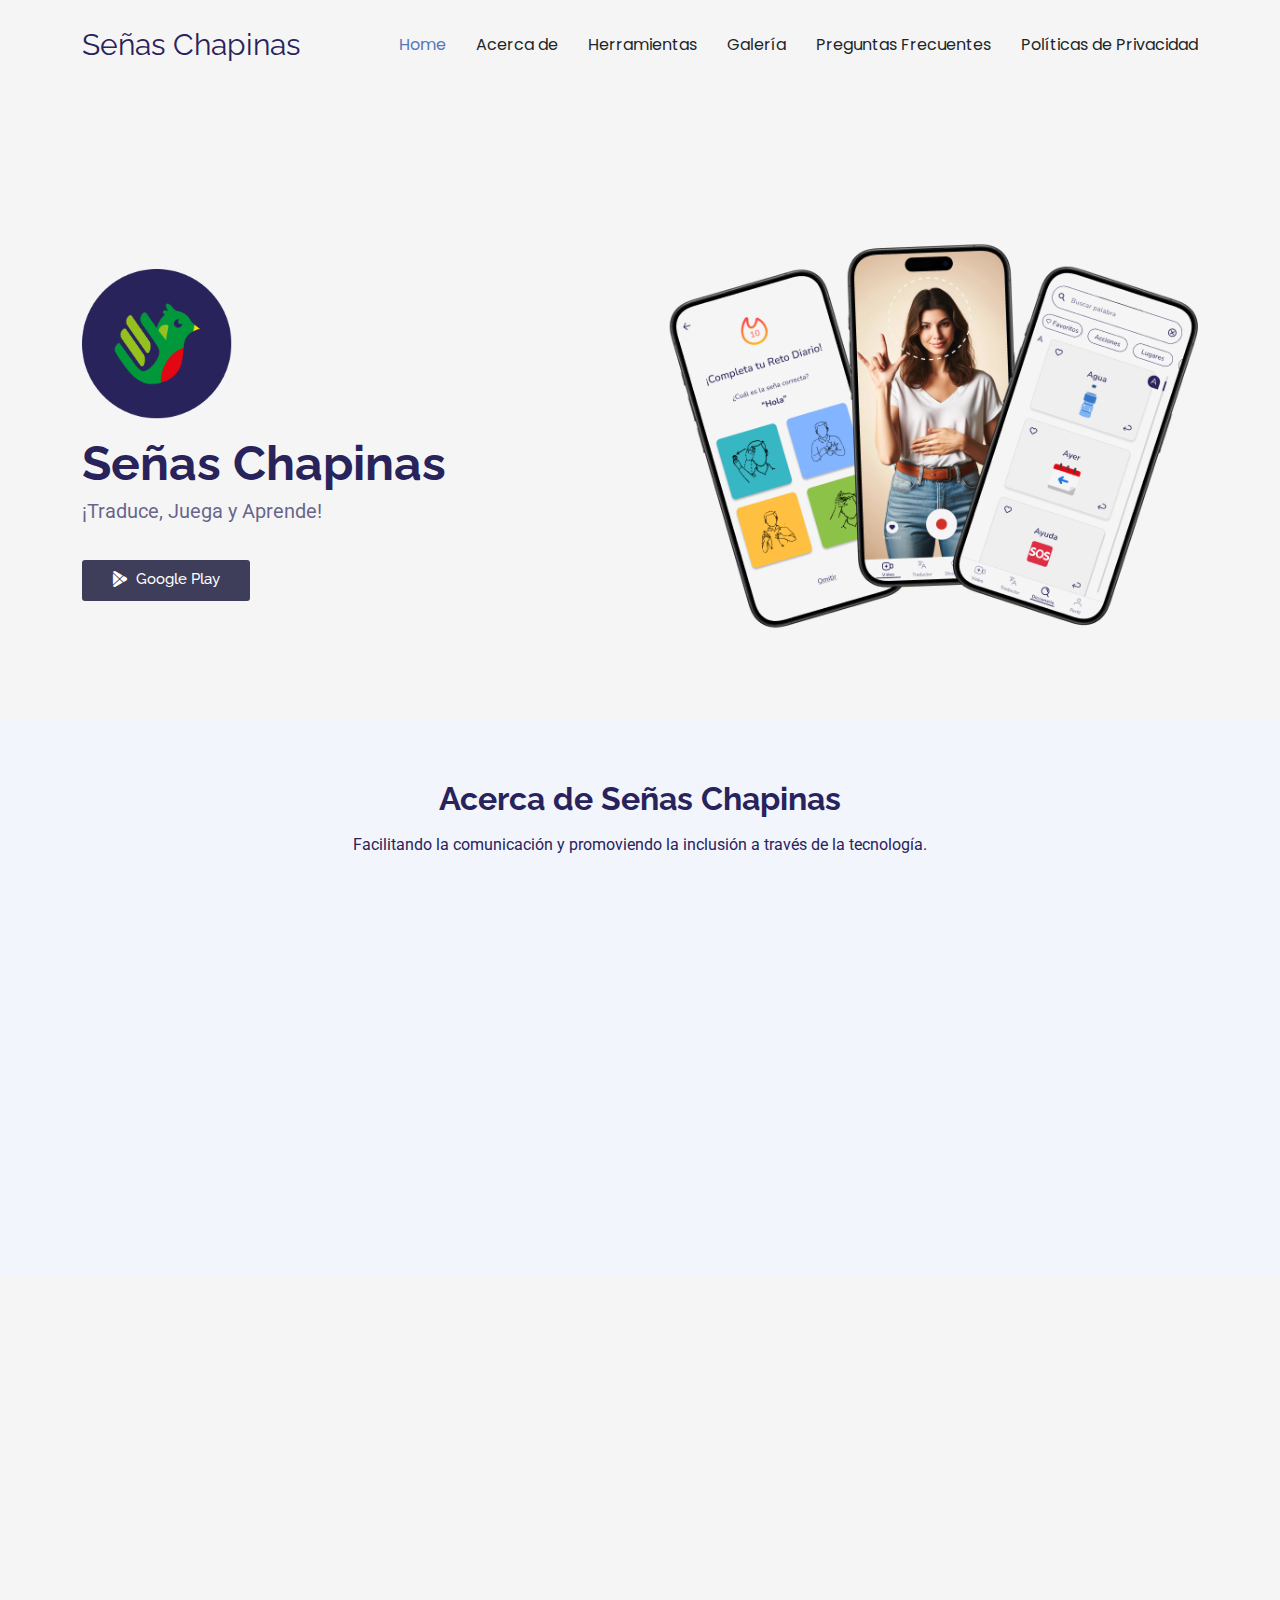
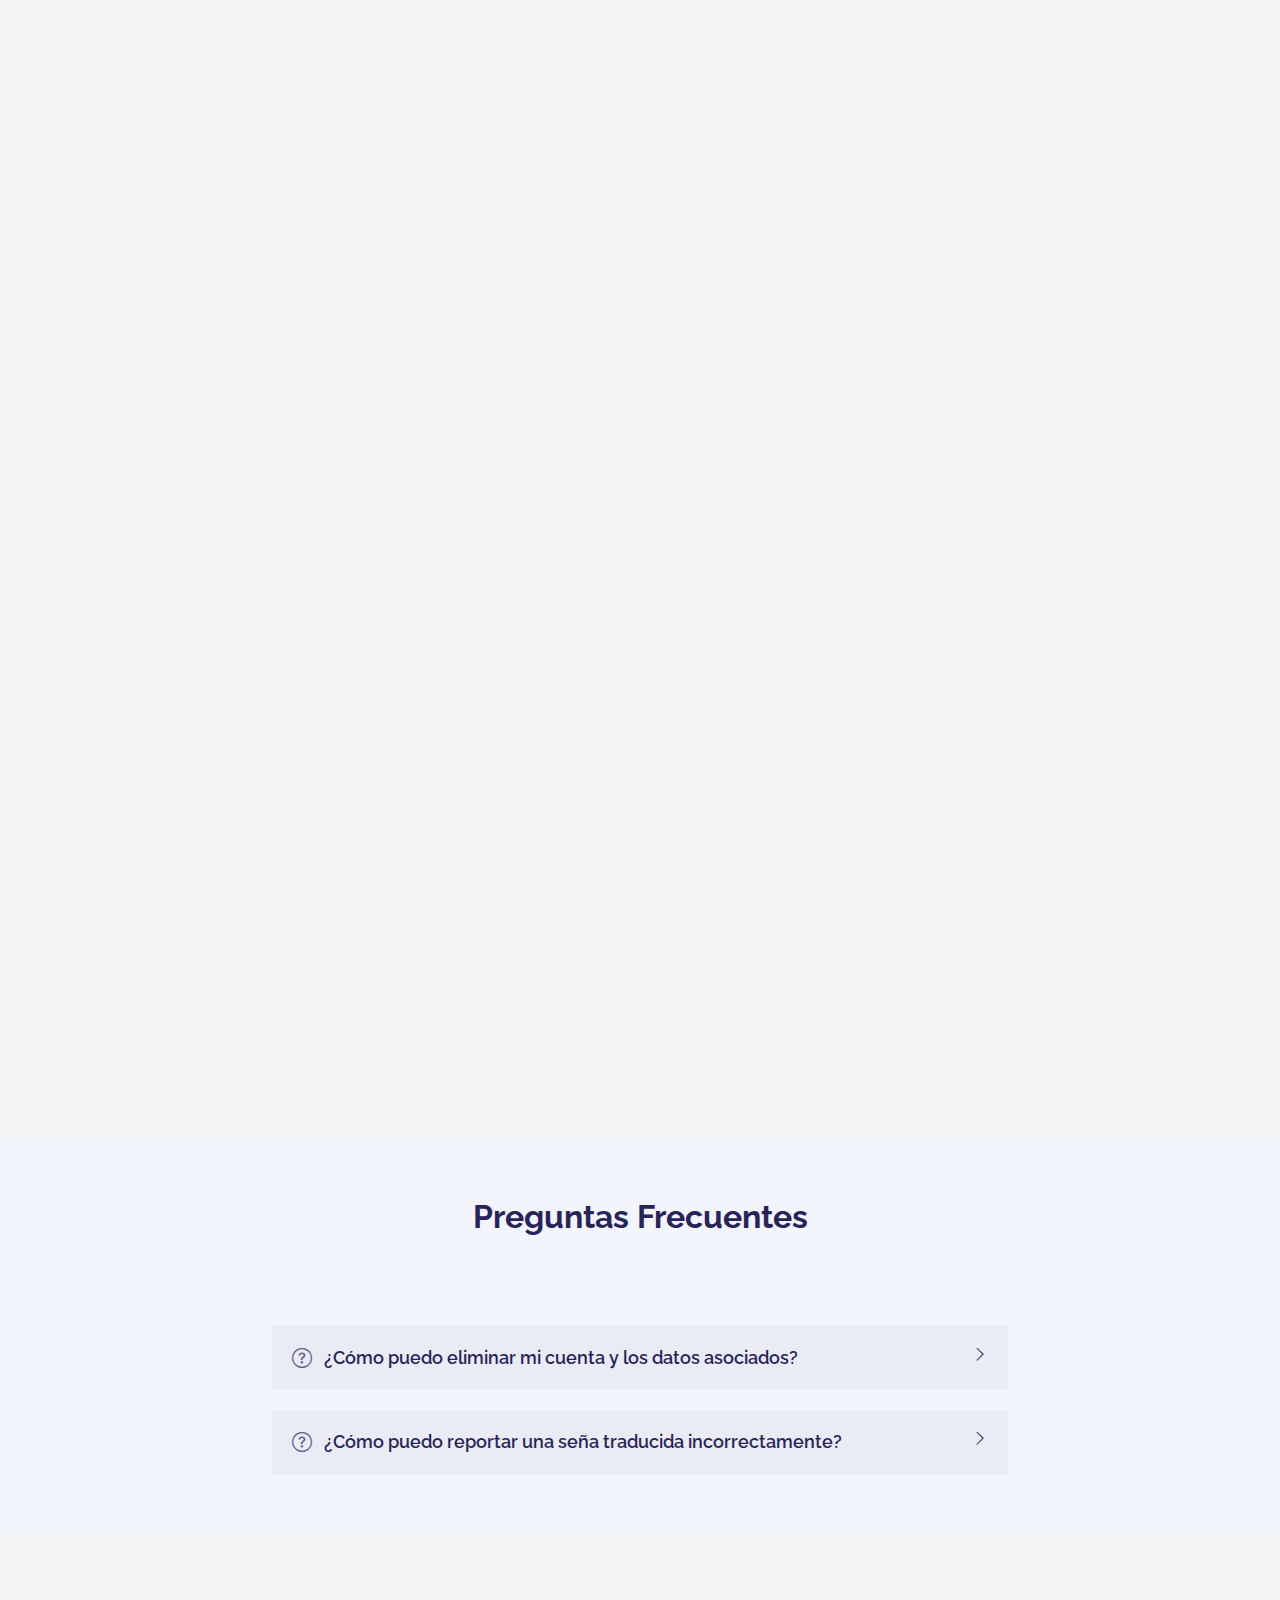
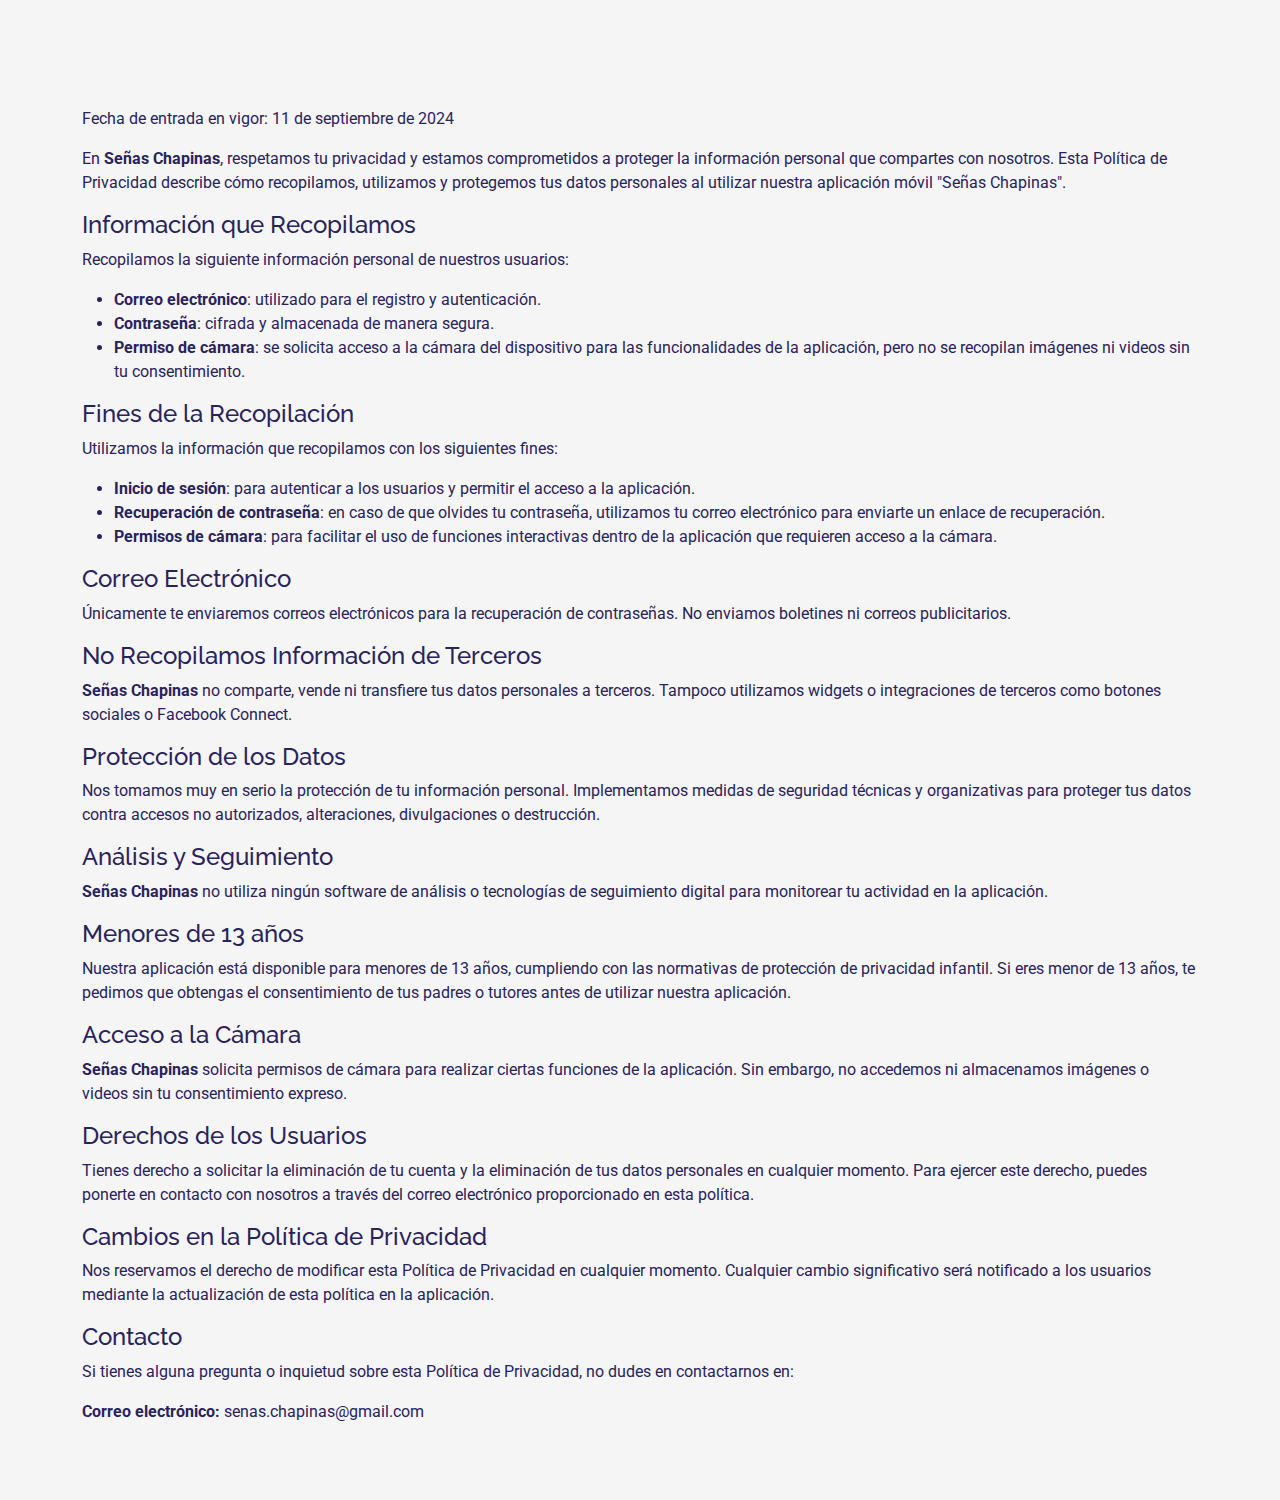
<file: index.html>
<!DOCTYPE html>
<html lang="en">

<head>
  <meta charset="utf-8">
  <meta content="width=device-width, initial-scale=1.0" name="viewport">
  <title>Señas Chapinas</title>
  <meta name="description" content="">
  <meta name="keywords" content="">

  <!-- Favicons -->
  <link href="assets/img/logo.png" rel="icon">
  <link href="assets/img/apple-touch-icon.png" rel="apple-touch-icon">

  <!-- Fonts -->
  <link href="https://fonts.googleapis.com" rel="preconnect">
  <link href="https://fonts.gstatic.com" rel="preconnect" crossorigin>
  <link href="https://fonts.googleapis.com/css2?family=Roboto:ital,wght@0,100;0,300;0,400;0,500;0,700;0,900;1,100;1,300;1,400;1,500;1,700;1,900&family=Poppins:ital,wght@0,100;0,200;0,300;0,400;0,500;0,600;0,700;0,800;0,900;1,100;1,200;1,300;1,400;1,500;1,600;1,700;1,800;1,900&family=Raleway:ital,wght@0,100;0,200;0,300;0,400;0,500;0,600;0,700;0,800;0,900;1,100;1,200;1,300;1,400;1,500;1,600;1,700;1,800;1,900&display=swap" rel="stylesheet">

  <!-- Vendor CSS Files -->
  <link href="assets/vendor/bootstrap/css/bootstrap.min.css" rel="stylesheet">
  <link href="assets/vendor/bootstrap-icons/bootstrap-icons.css" rel="stylesheet">
  <link href="assets/vendor/aos/aos.css" rel="stylesheet">
  <link href="assets/vendor/swiper/swiper-bundle.min.css" rel="stylesheet">
  <link href="assets/vendor/glightbox/css/glightbox.min.css" rel="stylesheet">

  <!-- Main CSS File -->
  <link href="assets/css/main.css" rel="stylesheet">

  <!-- =======================================================
  * Template Name: Appland
  * Template URL: https://bootstrapmade.com/free-bootstrap-app-landing-page-template/
  * Updated: Aug 07 2024 with Bootstrap v5.3.3
  * Author: BootstrapMade.com
  * License: https://bootstrapmade.com/license/
  ======================================================== -->
</head>

<body class="index-page">

  <header id="header" class="header d-flex align-items-center sticky-top">
    <div class="container-fluid container-xl position-relative d-flex align-items-center">

      <a href="index.html" class="logo d-flex align-items-center me-auto">
        <!-- Uncomment the line below if you also wish to use an image logo -->
        <!-- <img src="assets/img/logo.png" alt=""> -->
        <h1 class="sitename">Señas Chapinas</h1>
      </a>

      <nav id="navmenu" class="navmenu">
        <ul>
          <li><a href="#home" class="active">Home</a></li>
          <li><a href="#about">Acerca de</a></li>
          <li><a href="#features">Herramientas</a></li>
          <li><a href="#gallery">Galería</a></li>
          <li><a href="#faq">Preguntas Frecuentes</a></li>
          <li><a href="#policy">Políticas de Privacidad</a></li>
        </ul>
        <i class="mobile-nav-toggle d-xl-none bi bi-list"></i>
      </nav>


    </div>
  </header>

  <main class="main">

    <!-- Hero Section -->

    <section id="home" class="hero section">
      <div class="container">
        <div class="row gy-4">
          <div class="col-lg-6 order-lg-last hero-img" data-aos="zoom-out" data-aos-delay="100">
            <img src="assets/img/hero-img.png" class="img-fluid animated" alt="">
          </div>
          <div class="col-lg-6 d-flex flex-column justify-content-center text-center text-md-start" data-aos="fade-in">
            <!-- Logo con tamaño en línea -->
            <img src="assets/img/logo.png" alt="Logo" style="width: 150px; height: auto;" class="mb-3 logo-img">
            <h2>Señas Chapinas</h2>
            <p>¡Traduce, Juega y Aprende!</p>
            <div class="d-flex mt-4 justify-content-center justify-content-md-start">
              <a href="#" class="download-btn"><i class="bi bi-google-play"></i> <span>Google Play</span></a>
            </div>
          </div>
        </div>
      </div>
    </section><!-- /Hero Section -->

    <!-- CSS personalizado para centrar logo en pantallas pequeñas -->
    <style>
      @media (max-width: 768px) {
        .logo-img {
          margin: 0 auto; /* Centra el logo horizontalmente */
        }
        .text-center {
          text-align: center; /* Centra el texto en pantallas pequeñas */
        }
      }
    </style>

    
    <!-- /Hero Section -->

    <!-- About Section -->
    <section id="about" class="about section light-background">

      <!-- Section Title -->
      <div class="container section-title" data-aos="fade-up">
        <h2>Acerca de Señas Chapinas</h2>
        <p>Facilitando la comunicación y promoviendo la inclusión a través de la tecnología.</p>
      </div><!-- End Section Title -->

      <div class="container">

        <div class="row gy-4">

          <div class="col-lg-6 content" data-aos="fade-up" data-aos-delay="100">
            <p>
              "Señas Chapinas" es un proyecto innovador que responde a la necesidad crítica de mejorar la comunicación para los usuarios de LENSEGUA en Guatemala. Desarrollada como una aplicación móvil para Android, esta herramienta utiliza tecnologías de visión por computadora y aprendizaje profundo para traducir la lengua de señas guatemalteca a texto con gramática española.
            </p>
            <ul>
              <li><i class="bi bi-check2-circle"></i> <span>La aplicación está diseñada para cubrir vocabulario esencial.</span></li>
              <li><i class="bi bi-check2-circle"></i> <span>Implementación de metodologías de diseño centradas en el usuario.</span></li>
              <li><i class="bi bi-check2-circle"></i> <span>Colaboración activa con la comunidad sorda en todas las etapas del desarrollo.</span></li>
            </ul>
          </div>

          <div class="col-lg-6" data-aos="fade-up" data-aos-delay="200">
            <p>La colaboración con la comunidad sorda ha sido vital, permitiendo que "Señas Chapinas" no solo sea una solución tecnológica, sino también un recurso comunitario que promueve una mayor inclusión social y entendimiento. Con "Señas Chapinas", se espera establecer un precedente para futuras innovaciones en tecnologías accesibles, superando barreras significativas y mejorando la interacción social dentro y fuera de la comunidad sorda.</p>
          </div>

        </div>

      </div>

    </section><!-- /About Section -->


    <!-- Features Section -->

    <!-- Features Section -->
<section id="features" class="features section">

  <!-- Section Title -->
  <div class="container section-title" data-aos="fade-up">
    <h2>Herramientas</h2>
    <p>Explora nuestras funcionalidades diseñadas para facilitar la comunicación y el aprendizaje de LENSEGUA.</p>
  </div><!-- End Section Title -->

  <div class="container">

    <div class="row gy-5">

      <div class="col-xl-5 d-flex align-items-center" data-aos="fade-up" data-aos-delay="100">
        <img src="assets/img/features.png" class="img-fluid" alt="">
      </div>

      <div class="col-xl-7 d-flex" data-aos="fade-up" data-aos-delay="200">

        <div class="row align-self-center gy-5">

          <div class="col-md-6 icon-box">
            <i class="bi bi-camera-video"></i>
            <div>
              <h4>Grabación de Video para Traducción de señas</h4>
              <p>Graba y traduce LENSEGUA a texto en español y voz, facilitando la comunicación inmediata.</p>
            </div>
          </div><!-- End Feature Item -->

          <div class="col-md-6 icon-box">
            <i class="bi bi-translate"></i>
            <div>
              <h4>Traducción de LENSEGUA a Español</h4>
              <p>Traduce fácilmente frases en LENSEGUA al español escrito, rompiendo barreras de comunicación.</p>
            </div>
          </div><!-- End Feature Item -->

          <div class="col-md-6 icon-box">
            <i class="bi bi-book"></i>
            <div>
              <h4>Diccionario Interactivo</h4>
              <p>Accede a un completo diccionario interactivo para aprender palabras en LENSEGUA de manera sencilla y efectiva.</p>
            </div>
          </div><!-- End Feature Item -->

          <div class="col-md-6 icon-box">
            <i class="bi bi-award"></i>
            <div>
              <h4>Retos Diarios para Practicar LENSEGUA</h4>
              <p>Pon a prueba tus habilidades con nuestros retos diarios y mejora continuamente tu conocimiento de la lengua de señas.</p>
            </div>
          </div><!-- End Feature Item -->

        </div>

      </div>

    </div>

  </div>

</section><!-- /Features Section -->


  <!-- Gallery Section -->
<section id="gallery" class="gallery section">

  <!-- Section Title -->
  <div class="container section-title" data-aos="fade-up">
    <h2>Galeria</h2>
    <p>Explora nuestra colección de imágenes destacadas que capturan los momentos más importantes de nuestra aplicación.</p>

  </div><!-- End Section Title -->

  <div class="container-fluid" data-aos="fade-up" data-aos-delay="100">

    <div class="swiper init-swiper">
      <script type="application/json" class="swiper-config">
        {
          "loop": true,
          "speed": 600,
          "autoplay": {
            "delay": 5000
          },
          "slidesPerView": "auto",
          "centeredSlides": true,
          "pagination": {
            "el": ".swiper-pagination",
            "type": "bullets",
            "clickable": true
          },
          "breakpoints": {
            "320": {
              "slidesPerView": 1,
              "spaceBetween": 0
            },
            "768": {
              "slidesPerView": 3,
              "spaceBetween": 30
            },
            "992": {
              "slidesPerView": 5,
              "spaceBetween": 30
            },
            "1200": {
              "slidesPerView": 7,
              "spaceBetween": 30
            }
          }
        }
      </script>
      <div class="swiper-wrapper align-items-center">
        <div class="swiper-slide"><a class="glightbox" data-gallery="images-gallery-full" href="assets/img/app-gallery/inicio.png"><img src="assets/img/app-gallery/inicio.png" class="img-fluid" alt=""></a></div>
        <div class="swiper-slide"><a class="glightbox" data-gallery="images-gallery-full" href="assets/img/app-gallery/login.png"><img src="assets/img/app-gallery/login.png" class="img-fluid" alt=""></a></div>
        <div class="swiper-slide"><a class="glightbox" data-gallery="images-gallery-full" href="assets/img/app-gallery/video.png"><img src="assets/img/app-gallery/video.png" class="img-fluid" alt=""></a></div>
        <div class="swiper-slide"><a class="glightbox" data-gallery="images-gallery-full" href="assets/img/app-gallery/traductor.png"><img src="assets/img/app-gallery/traductor.png" class="img-fluid" alt=""></a></div>
        <div class="swiper-slide"><a class="glightbox" data-gallery="images-gallery-full" href="assets/img/app-gallery/diccionario.png"><img src="assets/img/app-gallery/diccionario.png" class="img-fluid" alt=""></a></div>
        <div class="swiper-slide"><a class="glightbox" data-gallery="images-gallery-full" href="assets/img/app-gallery/perfil.png"><img src="assets/img/app-gallery/perfil.png" class="img-fluid" alt=""></a></div>
        <div class="swiper-slide"><a class="glightbox" data-gallery="images-gallery-full" href="assets/img/app-gallery/reto.png"><img src="assets/img/app-gallery/reto.png" class="img-fluid" alt=""></a></div>
        <div class="swiper-slide"><a class="glightbox" data-gallery="images-gallery-full" href="assets/img/app-gallery/acerca.png"><img src="assets/img/app-gallery/acerca.png" class="img-fluid" alt=""></a></div>

      </div>
      <div class="swiper-pagination"></div>
    </div>

  </div>

</section><!-- /Gallery Section -->

  <!-- Faq Section -->
  <section id="faq" class="faq section light-background">

    <!-- Section Title -->
    <div class="container section-title">
      <h2>Preguntas Frecuentes</h2>
    </div><!-- End Section Title -->

    <div class="container">

      <div class="row justify-content-center">

        <div class="col-lg-8">

          <div class="faq-container">         

            
            <div class="faq-item">
              <i class="faq-icon bi bi-question-circle"></i>
              <h3>¿Cómo puedo eliminar mi cuenta y los datos asociados?</h3>
              <div class="faq-content">
                <p>Para eliminar tu cuenta y todos los datos asociados, sigue estos pasos:</p>
                <ul>
                  <li>1. Ve a la sección de <strong>Configuración</strong> en la aplicación.</li>
                  <li>2. Selecciona la opción <strong>Eliminar cuenta</strong> y confirma tu solicitud.</li>
                </ul>
                <p>Si prefieres hacerlo manualmente o necesitas asistencia, también puedes enviarnos un correo a <a href="mailto:senas.chapinas@gmail.com" style="color: #ffff; font-weight: bold;">senas.chapinas@gmail.com</a> desde la dirección de correo electrónico asociada a tu cuenta.</p>
                <p>Una vez recibida tu solicitud, nuestro equipo procesará la eliminación de tus datos en un plazo de 10 días hábiles, y recibirás una confirmación cuando el proceso se haya completado.</p>
              </div>
              <i class="faq-toggle bi bi-chevron-right"></i>
            </div><!-- End Faq item-->
            
            <div class="faq-item">
              <i class="faq-icon bi bi-question-circle"></i>
              <h3>¿Cómo puedo reportar una seña traducida incorrectamente?</h3>
              <div class="faq-content">
                <p>Para reportar una seña traducida incorrectamente en un video tomado sigue los siguientes pasos:</p>
                <ul>
                  <li>1. Presiona el icono <strong>Reportar</strong> en la esquina inferior izquierda</li>
                  <li>2. Selecciona la <strong>Imagen</strong> donde se ve la seña traducida incorrectamente</li>
                  <li>3. Agrega un <strong>Comentario</strong> describiendo por qué la seña es incorrecta</li>
                </ul>
                <p>Recuerda siempre verificar que la seña a reportar esté contemplada en nuestro vocabulario revisando nuestro <strong>Diccionario</strong>.</p>
              </div>
              <i class="faq-toggle bi bi-chevron-right"></i>
            </div><!-- End Faq item-->
            



          </div>

        </div>

      </div>

    </div>

  </section><!-- /Faq Section -->

  <!-- Polytics Section -->
  <section id="policy" class="contact section">
  
    <!-- Section Title -->
    <div class="container section-title" data-aos="fade-up">
      <h2>Política de Privacidad</h2>
    </div><!-- End Section Title -->
  
    <div class="container"  data-aos-delay="100">
      <p>Fecha de entrada en vigor: 11 de septiembre de 2024</p>
  
      <p>En <strong>Señas Chapinas</strong>, respetamos tu privacidad y estamos comprometidos a proteger la información personal que compartes con nosotros. Esta Política de Privacidad describe cómo recopilamos, utilizamos y protegemos tus datos personales al utilizar nuestra aplicación móvil "Señas Chapinas".</p>
  
      <h4>Información que Recopilamos</h4>
      <p>Recopilamos la siguiente información personal de nuestros usuarios:</p>
      <ul>
        <li><strong>Correo electrónico</strong>: utilizado para el registro y autenticación.</li>
        <li><strong>Contraseña</strong>: cifrada y almacenada de manera segura.</li>
        <li><strong>Permiso de cámara</strong>: se solicita acceso a la cámara del dispositivo para las funcionalidades de la aplicación, pero no se recopilan imágenes ni videos sin tu consentimiento.</li>
      </ul>
  
      <h4>Fines de la Recopilación</h4>
      <p>Utilizamos la información que recopilamos con los siguientes fines:</p>
      <ul>
        <li><strong>Inicio de sesión</strong>: para autenticar a los usuarios y permitir el acceso a la aplicación.</li>
        <li><strong>Recuperación de contraseña</strong>: en caso de que olvides tu contraseña, utilizamos tu correo electrónico para enviarte un enlace de recuperación.</li>
        <li><strong>Permisos de cámara</strong>: para facilitar el uso de funciones interactivas dentro de la aplicación que requieren acceso a la cámara.</li>
      </ul>
  
      <h4>Correo Electrónico</h4>
      <p>Únicamente te enviaremos correos electrónicos para la recuperación de contraseñas. No enviamos boletines ni correos publicitarios.</p>
  
      <h4>No Recopilamos Información de Terceros</h4>
      <p><strong>Señas Chapinas</strong> no comparte, vende ni transfiere tus datos personales a terceros. Tampoco utilizamos widgets o integraciones de terceros como botones sociales o Facebook Connect.</p>
  
      <h4>Protección de los Datos</h4>
      <p>Nos tomamos muy en serio la protección de tu información personal. Implementamos medidas de seguridad técnicas y organizativas para proteger tus datos contra accesos no autorizados, alteraciones, divulgaciones o destrucción.</p>
  
      <h4>Análisis y Seguimiento</h4>
      <p><strong>Señas Chapinas</strong> no utiliza ningún software de análisis o tecnologías de seguimiento digital para monitorear tu actividad en la aplicación.</p>
  
      <h4>Menores de 13 años</h4>
      <p>Nuestra aplicación está disponible para menores de 13 años, cumpliendo con las normativas de protección de privacidad infantil. Si eres menor de 13 años, te pedimos que obtengas el consentimiento de tus padres o tutores antes de utilizar nuestra aplicación.</p>
  
      <h4>Acceso a la Cámara</h4>
      <p><strong>Señas Chapinas</strong> solicita permisos de cámara para realizar ciertas funciones de la aplicación. Sin embargo, no accedemos ni almacenamos imágenes o videos sin tu consentimiento expreso.</p>
  
      <h4>Derechos de los Usuarios</h4>
      <p>Tienes derecho a solicitar la eliminación de tu cuenta y la eliminación de tus datos personales en cualquier momento. Para ejercer este derecho, puedes ponerte en contacto con nosotros a través del correo electrónico proporcionado en esta política.</p>
  
      <h4>Cambios en la Política de Privacidad</h4>
      <p>Nos reservamos el derecho de modificar esta Política de Privacidad en cualquier momento. Cualquier cambio significativo será notificado a los usuarios mediante la actualización de esta política en la aplicación.</p>
  
      <h4>Contacto</h4>
      <p>Si tienes alguna pregunta o inquietud sobre esta Política de Privacidad, no dudes en contactarnos en:</p>
      <p><strong>Correo electrónico:</strong> senas.chapinas@gmail.com</p>
  
    </div>
  
  </section><!-- /Contact Section -->
  

  </main>

  
  <!-- Scroll Top -->
  <a href="#" id="scroll-top" class="scroll-top d-flex align-items-center justify-content-center"><i class="bi bi-arrow-up-short"></i></a>

  <!-- Preloader -->
  <div id="preloader"></div>

  <!-- Vendor JS Files -->
  <script src="assets/vendor/bootstrap/js/bootstrap.bundle.min.js"></script>
  <script src="assets/vendor/php-email-form/validate.js"></script>
  <script src="assets/vendor/aos/aos.js"></script>
  <script src="assets/vendor/swiper/swiper-bundle.min.js"></script>
  <script src="assets/vendor/glightbox/js/glightbox.min.js"></script>

  <!-- Main JS File -->
  <script src="assets/js/main.js"></script>

</body>

</html>
</file>
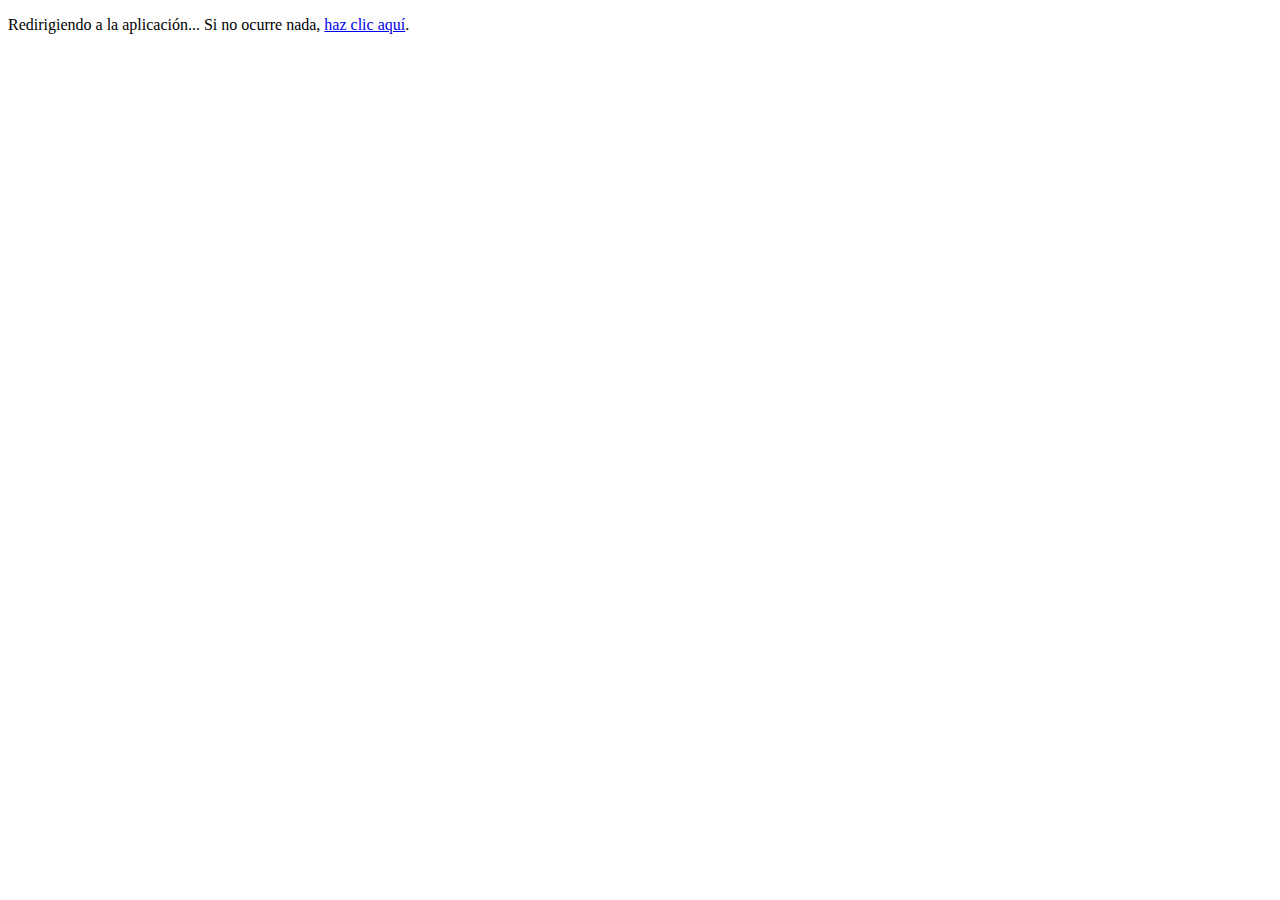
<file: change_password.html>
<!DOCTYPE html>
<html lang="en">
<head>
    <meta charset="UTF-8">
    <meta name="viewport" content="width=device-width, initial-scale=1.0">
    <title>Redireccionando...</title>
    <link rel="icon" href="assets/img/logo.png" type="image/png">
    <script type="text/javascript">
        window.onload = function() {
            var email = new URLSearchParams(window.location.search).get('email');
            var deepLink = 'senaschapinas://journeys/cambio-contra?email=' + encodeURIComponent(email);
            window.location.href = deepLink;
        };
    </script>
</head>
<body>
    <p>Redirigiendo a la aplicación... Si no ocurre nada, <a href="#" id="deeplink">haz clic aquí</a>.</p>
    <script>
        document.getElementById('deeplink').href = 'senaschapinas://journeys/cambio-contra?email=' + encodeURIComponent(new URLSearchParams(window.location.search).get('email'));
    </script>
</body>
</html>
</file>
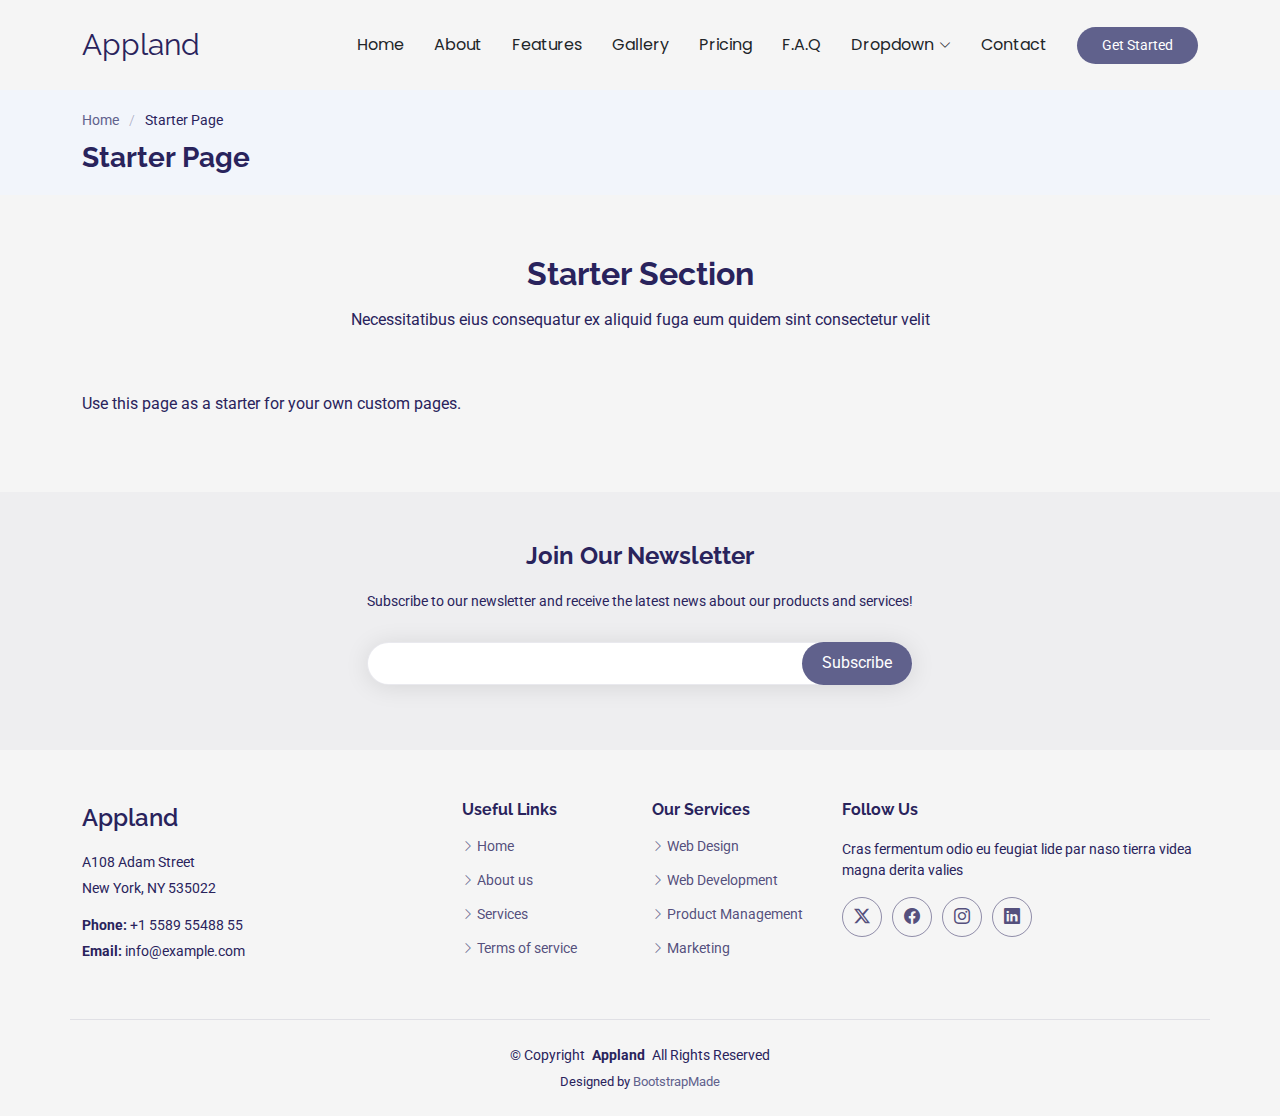
<file: starter-page.html>
<!DOCTYPE html>
<html lang="en">

<head>
  <meta charset="utf-8">
  <meta content="width=device-width, initial-scale=1.0" name="viewport">
  <title>Starter Page - Appland Bootstrap Template</title>
  <meta name="description" content="">
  <meta name="keywords" content="">

  <!-- Favicons -->
  <link href="assets/img/favicon.png" rel="icon">
  <link href="assets/img/apple-touch-icon.png" rel="apple-touch-icon">

  <!-- Fonts -->
  <link href="https://fonts.googleapis.com" rel="preconnect">
  <link href="https://fonts.gstatic.com" rel="preconnect" crossorigin>
  <link href="https://fonts.googleapis.com/css2?family=Roboto:ital,wght@0,100;0,300;0,400;0,500;0,700;0,900;1,100;1,300;1,400;1,500;1,700;1,900&family=Poppins:ital,wght@0,100;0,200;0,300;0,400;0,500;0,600;0,700;0,800;0,900;1,100;1,200;1,300;1,400;1,500;1,600;1,700;1,800;1,900&family=Raleway:ital,wght@0,100;0,200;0,300;0,400;0,500;0,600;0,700;0,800;0,900;1,100;1,200;1,300;1,400;1,500;1,600;1,700;1,800;1,900&display=swap" rel="stylesheet">

  <!-- Vendor CSS Files -->
  <link href="assets/vendor/bootstrap/css/bootstrap.min.css" rel="stylesheet">
  <link href="assets/vendor/bootstrap-icons/bootstrap-icons.css" rel="stylesheet">
  <link href="assets/vendor/aos/aos.css" rel="stylesheet">
  <link href="assets/vendor/swiper/swiper-bundle.min.css" rel="stylesheet">
  <link href="assets/vendor/glightbox/css/glightbox.min.css" rel="stylesheet">

  <!-- Main CSS File -->
  <link href="assets/css/main.css" rel="stylesheet">

  <!-- =======================================================
  * Template Name: Appland
  * Template URL: https://bootstrapmade.com/free-bootstrap-app-landing-page-template/
  * Updated: Aug 07 2024 with Bootstrap v5.3.3
  * Author: BootstrapMade.com
  * License: https://bootstrapmade.com/license/
  ======================================================== -->
</head>

<body class="starter-page-page">

  <header id="header" class="header d-flex align-items-center sticky-top">
    <div class="container-fluid container-xl position-relative d-flex align-items-center">

      <a href="index.html" class="logo d-flex align-items-center me-auto">
        <!-- Uncomment the line below if you also wish to use an image logo -->
        <!-- <img src="assets/img/logo.png" alt=""> -->
        <h1 class="sitename">Appland</h1>
      </a>

      <nav id="navmenu" class="navmenu">
        <ul>
          <li><a href="#hero">Home</a></li>
          <li><a href="#about">About</a></li>
          <li><a href="#features">Features</a></li>
          <li><a href="#gallery">Gallery</a></li>
          <li><a href="#pricing">Pricing</a></li>
          <li><a href="#faq">F.A.Q</a></li>
          <li class="dropdown"><a href="#"><span>Dropdown</span> <i class="bi bi-chevron-down toggle-dropdown"></i></a>
            <ul>
              <li><a href="#">Dropdown 1</a></li>
              <li class="dropdown"><a href="#"><span>Deep Dropdown</span> <i class="bi bi-chevron-down toggle-dropdown"></i></a>
                <ul>
                  <li><a href="#">Deep Dropdown 1</a></li>
                  <li><a href="#">Deep Dropdown 2</a></li>
                  <li><a href="#">Deep Dropdown 3</a></li>
                  <li><a href="#">Deep Dropdown 4</a></li>
                  <li><a href="#">Deep Dropdown 5</a></li>
                </ul>
              </li>
              <li><a href="#">Dropdown 2</a></li>
              <li><a href="#">Dropdown 3</a></li>
              <li><a href="#">Dropdown 4</a></li>
            </ul>
          </li>
          <li><a href="#contact">Contact</a></li>
        </ul>
        <i class="mobile-nav-toggle d-xl-none bi bi-list"></i>
      </nav>

      <a class="btn-getstarted" href="index.html#about">Get Started</a>

    </div>
  </header>

  <main class="main">

    <!-- Page Title -->
    <div class="page-title light-background">
      <div class="container">
        <nav class="breadcrumbs">
          <ol>
            <li><a href="index.html">Home</a></li>
            <li class="current">Starter Page</li>
          </ol>
        </nav>
        <h1>Starter Page</h1>
      </div>
    </div><!-- End Page Title -->

    <!-- Starter Section Section -->
    <section id="starter-section" class="starter-section section">

      <!-- Section Title -->
      <div class="container section-title" data-aos="fade-up">
        <h2>Starter Section</h2>
        <p>Necessitatibus eius consequatur ex aliquid fuga eum quidem sint consectetur velit</p>
      </div><!-- End Section Title -->

      <div class="container" data-aos="fade-up">
        <p>Use this page as a starter for your own custom pages.</p>
      </div>

    </section><!-- /Starter Section Section -->

  </main>

  <footer id="footer" class="footer">

    <div class="footer-newsletter">
      <div class="container">
        <div class="row justify-content-center text-center">
          <div class="col-lg-6">
            <h4>Join Our Newsletter</h4>
            <p>Subscribe to our newsletter and receive the latest news about our products and services!</p>
            <form action="forms/newsletter.php" method="post" class="php-email-form">
              <div class="newsletter-form"><input type="email" name="email"><input type="submit" value="Subscribe"></div>
              <div class="loading">Loading</div>
              <div class="error-message"></div>
              <div class="sent-message">Your subscription request has been sent. Thank you!</div>
            </form>
          </div>
        </div>
      </div>
    </div>

    <div class="container footer-top">
      <div class="row gy-4">
        <div class="col-lg-4 col-md-6 footer-about">
          <a href="index.html" class="d-flex align-items-center">
            <span class="sitename">Appland</span>
          </a>
          <div class="footer-contact pt-3">
            <p>A108 Adam Street</p>
            <p>New York, NY 535022</p>
            <p class="mt-3"><strong>Phone:</strong> <span>+1 5589 55488 55</span></p>
            <p><strong>Email:</strong> <span>info@example.com</span></p>
          </div>
        </div>

        <div class="col-lg-2 col-md-3 footer-links">
          <h4>Useful Links</h4>
          <ul>
            <li><i class="bi bi-chevron-right"></i> <a href="#">Home</a></li>
            <li><i class="bi bi-chevron-right"></i> <a href="#">About us</a></li>
            <li><i class="bi bi-chevron-right"></i> <a href="#">Services</a></li>
            <li><i class="bi bi-chevron-right"></i> <a href="#">Terms of service</a></li>
          </ul>
        </div>

        <div class="col-lg-2 col-md-3 footer-links">
          <h4>Our Services</h4>
          <ul>
            <li><i class="bi bi-chevron-right"></i> <a href="#">Web Design</a></li>
            <li><i class="bi bi-chevron-right"></i> <a href="#">Web Development</a></li>
            <li><i class="bi bi-chevron-right"></i> <a href="#">Product Management</a></li>
            <li><i class="bi bi-chevron-right"></i> <a href="#">Marketing</a></li>
          </ul>
        </div>

        <div class="col-lg-4 col-md-12">
          <h4>Follow Us</h4>
          <p>Cras fermentum odio eu feugiat lide par naso tierra videa magna derita valies</p>
          <div class="social-links d-flex">
            <a href=""><i class="bi bi-twitter-x"></i></a>
            <a href=""><i class="bi bi-facebook"></i></a>
            <a href=""><i class="bi bi-instagram"></i></a>
            <a href=""><i class="bi bi-linkedin"></i></a>
          </div>
        </div>

      </div>
    </div>

    <div class="container copyright text-center mt-4">
      <p>© <span>Copyright</span> <strong class="px-1 sitename">Appland</strong> <span>All Rights Reserved</span></p>
      <div class="credits">
        <!-- All the links in the footer should remain intact. -->
        <!-- You can delete the links only if you've purchased the pro version. -->
        <!-- Licensing information: https://bootstrapmade.com/license/ -->
        <!-- Purchase the pro version with working PHP/AJAX contact form: [buy-url] -->
        Designed by <a href="https://bootstrapmade.com/">BootstrapMade</a>
      </div>
    </div>

  </footer>

  <!-- Scroll Top -->
  <a href="#" id="scroll-top" class="scroll-top d-flex align-items-center justify-content-center"><i class="bi bi-arrow-up-short"></i></a>

  <!-- Preloader -->
  <div id="preloader"></div>

  <!-- Vendor JS Files -->
  <script src="assets/vendor/bootstrap/js/bootstrap.bundle.min.js"></script>
  <script src="assets/vendor/php-email-form/validate.js"></script>
  <script src="assets/vendor/aos/aos.js"></script>
  <script src="assets/vendor/swiper/swiper-bundle.min.js"></script>
  <script src="assets/vendor/glightbox/js/glightbox.min.js"></script>

  <!-- Main JS File -->
  <script src="assets/js/main.js"></script>

</body>

</html>
</file>
<file: assets/css/main.css>
/**
* Template Name: Appland
* Template URL: https://bootstrapmade.com/free-bootstrap-app-landing-page-template/
* Updated: Aug 07 2024 with Bootstrap v5.3.3
* Author: BootstrapMade.com
* License: https://bootstrapmade.com/license/
*/

/*--------------------------------------------------------------
# Font & Color Variables
# Help: https://bootstrapmade.com/color-system/
--------------------------------------------------------------*/
/* Fonts */
:root {
  --default-font: "Roboto",  system-ui, -apple-system, "Segoe UI", Roboto, "Helvetica Neue", Arial, "Noto Sans", "Liberation Sans", sans-serif, "Apple Color Emoji", "Segoe UI Emoji", "Segoe UI Symbol", "Noto Color Emoji";
  --heading-font: "Raleway",  sans-serif;
  --nav-font: "Poppins",  sans-serif;
}

/* Global Colors - The following color variables are used throughout the website. Updating them here will change the color scheme of the entire website */
:root { 
  --background-color: #F5F5F5; /* Background color for the entire website, including individual sections */
  --default-color: #29235C; /* Default color used for the majority of the text content across the entire website */
  --heading-color: #29235C; /* Color for headings, subheadings and title throughout the website */
  --accent-color: #60618C; /* Accent color that represents your brand on the website. It's used for buttons, links, and other elements that need to stand out */
  --surface-color: #ffffff; /* The surface color is used as a background of boxed elements within sections, such as cards, icon boxes, or other elements that require a visual separation from the global background. */
  --contrast-color: #ffffff; /* Contrast color for text, ensuring readability against backgrounds of accent, heading, or default colors. */
}

/* Nav Menu Colors - The following color variables are used specifically for the navigation menu. They are separate from the global colors to allow for more customization options */
:root {
  --nav-color: #212529;  /* The default color of the main navmenu links */
  --nav-hover-color: #5777ba; /* Applied to main navmenu links when they are hovered over or active */
  --nav-mobile-background-color: #ffffff; /* Used as the background color for mobile navigation menu */
  --nav-dropdown-background-color: #ffffff; /* Used as the background color for dropdown items that appear when hovering over primary navigation items */
  --nav-dropdown-color: #212529; /* Used for navigation links of the dropdown items in the navigation menu. */
  --nav-dropdown-hover-color: #5777ba; /* Similar to --nav-hover-color, this color is applied to dropdown navigation links when they are hovered over. */
}

/* Color Presets - These classes override global colors when applied to any section or element, providing reuse of the sam color scheme. */

.light-background {
  --background-color: #f2f5fb;
  --surface-color: #ffffff;
}

.dark-background {
  --background-color: #060606;
  --default-color: #ffffff;
  --heading-color: #ffffff;
  --surface-color: #252525;
  --contrast-color: #ffffff;
}

/* Smooth scroll */
:root {
  scroll-behavior: smooth;
}

/*--------------------------------------------------------------
# General Styling & Shared Classes
--------------------------------------------------------------*/
body {
  color: var(--default-color);
  background-color: var(--background-color);
  font-family: var(--default-font);
}

a {
  color: var(--accent-color);
  text-decoration: none;
  transition: 0.3s;
}

a:hover {
  color: color-mix(in srgb, var(--accent-color), transparent 25%);
  text-decoration: none;
}

h1,
h2,
h3,
h4,
h5,
h6 {
  color: var(--heading-color);
  font-family: var(--heading-font);
}

/* PHP Email Form Messages
------------------------------*/
.php-email-form .error-message {
  display: none;
  background: #df1529;
  color: #ffffff;
  text-align: left;
  padding: 15px;
  margin-bottom: 24px;
  font-weight: 600;
}

.php-email-form .sent-message {
  display: none;
  color: #ffffff;
  background: #059652;
  text-align: center;
  padding: 15px;
  margin-bottom: 24px;
  font-weight: 600;
}

.php-email-form .loading {
  display: none;
  background: var(--surface-color);
  text-align: center;
  padding: 15px;
  margin-bottom: 24px;
}

.php-email-form .loading:before {
  content: "";
  display: inline-block;
  border-radius: 50%;
  width: 24px;
  height: 24px;
  margin: 0 10px -6px 0;
  border: 3px solid var(--accent-color);
  border-top-color: var(--surface-color);
  animation: php-email-form-loading 1s linear infinite;
}

@keyframes php-email-form-loading {
  0% {
    transform: rotate(0deg);
  }

  100% {
    transform: rotate(360deg);
  }
}

/*--------------------------------------------------------------
# Global Header
--------------------------------------------------------------*/
.header {
  color: var(--default-color);
  background-color: var(--background-color);
  padding: 15px 0;
  transition: all 0.5s;
  z-index: 997;
}

.header .logo {
  line-height: 1;
}

.header .logo img {
  max-height: 36px;
  margin-right: 8px;
}

.header .logo h1 {
  font-size: 30px;
  margin: 0;
  font-weight: 400;
  color: var(--heading-color);
}

.header .btn-getstarted,
.header .btn-getstarted:focus {
  color: var(--contrast-color);
  background: var(--accent-color);
  font-size: 14px;
  padding: 8px 25px;
  margin: 0 0 0 30px;
  border-radius: 50px;
  transition: 0.3s;
}

.header .btn-getstarted:hover,
.header .btn-getstarted:focus:hover {
  color: var(--contrast-color);
  background: color-mix(in srgb, var(--accent-color), transparent 15%);
}

@media (max-width: 1200px) {
  .header .logo {
    order: 1;
  }

  .header .btn-getstarted {
    order: 2;
    margin: 0 15px 0 0;
    padding: 6px 15px;
  }

  .header .navmenu {
    order: 3;
  }
}

.scrolled .header {
  box-shadow: 0px 0 18px rgba(0, 0, 0, 0.1);
}

/*--------------------------------------------------------------
# Navigation Menu
--------------------------------------------------------------*/
/* Navmenu - Desktop */
@media (min-width: 1200px) {
  .navmenu {
    padding: 0;
  }

  .navmenu ul {
    margin: 0;
    padding: 0;
    display: flex;
    list-style: none;
    align-items: center;
  }

  .navmenu li {
    position: relative;
  }

  .navmenu a,
  .navmenu a:focus {
    color: var(--nav-color);
    padding: 18px 15px;
    font-size: 16px;
    font-family: var(--nav-font);
    font-weight: 400;
    display: flex;
    align-items: center;
    justify-content: space-between;
    white-space: nowrap;
    transition: 0.3s;
  }

  .navmenu a i,
  .navmenu a:focus i {
    font-size: 12px;
    line-height: 0;
    margin-left: 5px;
    transition: 0.3s;
  }

  .navmenu li:last-child a {
    padding-right: 0;
  }

  .navmenu li:hover>a,
  .navmenu .active,
  .navmenu .active:focus {
    color: var(--nav-hover-color);
  }

  .navmenu .dropdown ul {
    margin: 0;
    padding: 10px 0;
    background: var(--nav-dropdown-background-color);
    display: block;
    position: absolute;
    visibility: hidden;
    left: 14px;
    top: 130%;
    opacity: 0;
    transition: 0.3s;
    border-radius: 4px;
    z-index: 99;
    box-shadow: 0px 0px 30px rgba(0, 0, 0, 0.1);
  }

  .navmenu .dropdown ul li {
    min-width: 200px;
  }

  .navmenu .dropdown ul a {
    padding: 10px 20px;
    font-size: 15px;
    text-transform: none;
    color: var(--nav-dropdown-color);
  }

  .navmenu .dropdown ul a i {
    font-size: 12px;
  }

  .navmenu .dropdown ul a:hover,
  .navmenu .dropdown ul .active:hover,
  .navmenu .dropdown ul li:hover>a {
    color: var(--nav-dropdown-hover-color);
  }

  .navmenu .dropdown:hover>ul {
    opacity: 1;
    top: 100%;
    visibility: visible;
  }

  .navmenu .dropdown .dropdown ul {
    top: 0;
    left: -90%;
    visibility: hidden;
  }

  .navmenu .dropdown .dropdown:hover>ul {
    opacity: 1;
    top: 0;
    left: -100%;
    visibility: visible;
  }
}

/* Navmenu - Mobile */
@media (max-width: 1199px) {
  .mobile-nav-toggle {
    color: var(--nav-color);
    font-size: 28px;
    line-height: 0;
    margin-right: 10px;
    cursor: pointer;
    transition: color 0.3s;
  }

  .navmenu {
    padding: 0;
    z-index: 9997;
  }

  .navmenu ul {
    display: none;
    list-style: none;
    position: absolute;
    inset: 60px 20px 20px 20px;
    padding: 10px 0;
    margin: 0;
    border-radius: 6px;
    background-color: var(--nav-mobile-background-color);
    overflow-y: auto;
    transition: 0.3s;
    z-index: 9998;
    box-shadow: 0px 0px 30px rgba(0, 0, 0, 0.1);
  }

  .navmenu a,
  .navmenu a:focus {
    color: var(--nav-dropdown-color);
    padding: 10px 20px;
    font-family: var(--nav-font);
    font-size: 17px;
    font-weight: 500;
    display: flex;
    align-items: center;
    justify-content: space-between;
    white-space: nowrap;
    transition: 0.3s;
  }

  .navmenu a i,
  .navmenu a:focus i {
    font-size: 12px;
    line-height: 0;
    margin-left: 5px;
    width: 30px;
    height: 30px;
    display: flex;
    align-items: center;
    justify-content: center;
    border-radius: 50%;
    transition: 0.3s;
    background-color: color-mix(in srgb, var(--accent-color), transparent 90%);
  }

  .navmenu a i:hover,
  .navmenu a:focus i:hover {
    background-color: var(--accent-color);
    color: var(--contrast-color);
  }

  .navmenu a:hover,
  .navmenu .active,
  .navmenu .active:focus {
    color: var(--nav-dropdown-hover-color);
  }

  .navmenu .active i,
  .navmenu .active:focus i {
    background-color: var(--accent-color);
    color: var(--contrast-color);
    transform: rotate(180deg);
  }

  .navmenu .dropdown ul {
    position: static;
    display: none;
    z-index: 99;
    padding: 10px 0;
    margin: 10px 20px;
    background-color: var(--nav-dropdown-background-color);
    border: 1px solid color-mix(in srgb, var(--default-color), transparent 90%);
    box-shadow: none;
    transition: all 0.5s ease-in-out;
  }

  .navmenu .dropdown ul ul {
    background-color: rgba(33, 37, 41, 0.1);
  }

  .navmenu .dropdown>.dropdown-active {
    display: block;
    background-color: rgba(33, 37, 41, 0.03);
  }

  .mobile-nav-active {
    overflow: hidden;
  }

  .mobile-nav-active .mobile-nav-toggle {
    color: #fff;
    position: absolute;
    font-size: 32px;
    top: 15px;
    right: 15px;
    margin-right: 0;
    z-index: 9999;
  }

  .mobile-nav-active .navmenu {
    position: fixed;
    overflow: hidden;
    inset: 0;
    background: rgba(33, 37, 41, 0.8);
    transition: 0.3s;
  }

  .mobile-nav-active .navmenu>ul {
    display: block;
  }
}

/*--------------------------------------------------------------
# Global Footer
--------------------------------------------------------------*/
.footer {
  color: var(--default-color);
  background-color: var(--background-color);
  font-size: 14px;
  position: relative;
}

.footer .footer-newsletter {
  background-color: color-mix(in srgb, var(--default-color), transparent 97%);
  padding: 50px 0;
}

.footer .footer-newsletter h4 {
  font-size: 24px;
}

.footer .footer-newsletter .newsletter-form {
  margin-top: 30px;
  margin-bottom: 15px;
  padding: 6px 8px;
  position: relative;
  border-radius: 4px;
  background-color: var(--surface-color);
  border: 1px solid color-mix(in srgb, var(--default-color), transparent 90%);
  box-shadow: 0px 2px 25px rgba(0, 0, 0, 0.1);
  display: flex;
  transition: 0.3s;
  border-radius: 50px;
}

.footer .footer-newsletter .newsletter-form:focus-within {
  border-color: var(--accent-color);
}

.footer .footer-newsletter .newsletter-form input[type=email] {
  border: 0;
  padding: 4px;
  width: 100%;
  background-color: var(--surface-color);
  color: var(--default-color);
}

.footer .footer-newsletter .newsletter-form input[type=email]:focus-visible {
  outline: none;
}

.footer .footer-newsletter .newsletter-form input[type=submit] {
  border: 0;
  font-size: 16px;
  padding: 0 20px;
  margin: -7px -8px -7px 0;
  background: var(--accent-color);
  color: var(--contrast-color);
  transition: 0.3s;
  border-radius: 50px;
}

.footer .footer-newsletter .newsletter-form input[type=submit]:hover {
  background: color-mix(in srgb, var(--accent-color), transparent 20%);
}

.footer .footer-top {
  padding-top: 50px;
}

.footer .social-links a {
  display: flex;
  align-items: center;
  justify-content: center;
  width: 40px;
  height: 40px;
  border-radius: 50%;
  border: 1px solid color-mix(in srgb, var(--default-color), transparent 50%);
  font-size: 16px;
  color: color-mix(in srgb, var(--default-color), transparent 20%);
  margin-right: 10px;
  transition: 0.3s;
}

.footer .social-links a:hover {
  color: var(--accent-color);
  border-color: var(--accent-color);
}

.footer h4 {
  font-size: 16px;
  font-weight: bold;
  position: relative;
  padding-bottom: 12px;
}

.footer .footer-links {
  margin-bottom: 30px;
}

.footer .footer-links ul {
  list-style: none;
  padding: 0;
  margin: 0;
}

.footer .footer-links ul i {
  margin-right: 3px;
  font-size: 12px;
  line-height: 0;
  color: var(--accent-color);
}

.footer .footer-links ul li {
  padding: 10px 0;
  display: flex;
  align-items: center;
}

.footer .footer-links ul li:first-child {
  padding-top: 0;
}

.footer .footer-links ul a {
  display: inline-block;
  color: color-mix(in srgb, var(--default-color), transparent 20%);
  line-height: 1;
}

.footer .footer-links ul a:hover {
  color: var(--accent-color);
}

.footer .footer-about a {
  color: var(--heading-color);
  font-size: 24px;
  font-weight: 600;
  font-family: var(--heading-font);
}

.footer .footer-contact p {
  margin-bottom: 5px;
}

.footer .copyright {
  padding: 25px 0;
  border-top: 1px solid color-mix(in srgb, var(--default-color), transparent 90%);
}

.footer .copyright p {
  margin-bottom: 0;
}

.footer .credits {
  margin-top: 6px;
  font-size: 13px;
}

/*--------------------------------------------------------------
# Preloader
--------------------------------------------------------------*/
#preloader {
  position: fixed;
  inset: 0;
  z-index: 999999;
  overflow: hidden;
  background: var(--background-color);
  transition: all 0.6s ease-out;
}

#preloader:before {
  content: "";
  position: fixed;
  top: calc(50% - 30px);
  left: calc(50% - 30px);
  border: 6px solid #ffffff;
  border-color: var(--accent-color) transparent var(--accent-color) transparent;
  border-radius: 50%;
  width: 60px;
  height: 60px;
  animation: animate-preloader 1.5s linear infinite;
}

@keyframes animate-preloader {
  0% {
    transform: rotate(0deg);
  }

  100% {
    transform: rotate(360deg);
  }
}

/*--------------------------------------------------------------
# Scroll Top Button
--------------------------------------------------------------*/
.scroll-top {
  position: fixed;
  visibility: hidden;
  opacity: 0;
  right: 15px;
  bottom: 15px;
  z-index: 99999;
  background-color: var(--accent-color);
  width: 40px;
  height: 40px;
  border-radius: 4px;
  transition: all 0.4s;
}

.scroll-top i {
  font-size: 24px;
  color: var(--contrast-color);
  line-height: 0;
}

.scroll-top:hover {
  background-color: color-mix(in srgb, var(--accent-color), transparent 20%);
  color: var(--contrast-color);
}

.scroll-top.active {
  visibility: visible;
  opacity: 1;
}

/*--------------------------------------------------------------
# Disable aos animation delay on mobile devices
--------------------------------------------------------------*/
@media screen and (max-width: 768px) {
  [data-aos-delay] {
    transition-delay: 0 !important;
  }
}

/*--------------------------------------------------------------
# Global Page Titles & Breadcrumbs
--------------------------------------------------------------*/
.page-title {
  color: var(--default-color);
  background-color: var(--background-color);
  padding: 20px 0;
  position: relative;
}

.page-title h1 {
  font-size: 28px;
  font-weight: 700;
  margin: 0;
}

.page-title .breadcrumbs ol {
  display: flex;
  flex-wrap: wrap;
  list-style: none;
  padding: 0 0 10px 0;
  margin: 0;
  font-size: 14px;
  font-weight: 400;
}

.page-title .breadcrumbs ol li+li {
  padding-left: 10px;
}

.page-title .breadcrumbs ol li+li::before {
  content: "/";
  display: inline-block;
  padding-right: 10px;
  color: color-mix(in srgb, var(--default-color), transparent 70%);
}

/*--------------------------------------------------------------
# Global Sections
--------------------------------------------------------------*/
section,
.section {
  color: var(--default-color);
  background-color: var(--background-color);
  padding: 60px 0;
  scroll-margin-top: 90px;
  overflow: clip;
}

@media (max-width: 1199px) {

  section,
  .section {
    scroll-margin-top: 66px;
  }
}

/*--------------------------------------------------------------
# Global Section Titles
--------------------------------------------------------------*/
.section-title {
  text-align: center;
  padding-bottom: 60px;
  position: relative;
}

.section-title h2 {
  font-size: 32px;
  font-weight: 700;
  margin-bottom: 15px;
}

.section-title p {
  margin-bottom: 0;
}

/*--------------------------------------------------------------
# Hero Section
--------------------------------------------------------------*/
.hero {
  width: 100%;
  min-height: 70vh;
  position: relative;
  padding: 120px 0 60px 0;
  display: flex;
  align-items: center;
}

.hero h2 {
  margin: 0;
  font-size: 48px;
  font-weight: 700;
  line-height: 56px;
}

.hero p {
  color: color-mix(in srgb, var(--default-color), transparent 30%);
  margin: 5px 0 10px 0;
  font-size: 20px;
  font-weight: 400;
}

.hero .download-btn {
  color: var(--contrast-color);
  background: color-mix(in srgb, var(--accent-color) 90%, black 50%);
  font-family: var(--heading-font);
  font-weight: 500;
  font-size: 15px;
  padding: 8px 30px 10px 30px;
  border-radius: 3px;
  transition: 0.5s;
  display: flex;
  align-items: center;
  justify-content: center;
}

.hero .download-btn+.download-btn {
  margin-left: 20px;
}

.hero .download-btn:hover {
  background: var(--accent-color);
  color: var(--contrast-color);
}

.hero .download-btn i {
  font-size: 16px;
  line-height: 0;
  margin-right: 8px;
}

@media (max-width: 768px) {
  .hero h2 {
    font-size: 28px;
    line-height: 36px;
  }

  .hero p {
    font-size: 18px;
    line-height: 24px;
    margin-bottom: 30px;
  }

  .hero .download-btn {
    font-size: 14px;
    padding: 8px 20px 10px 20px;
  }
}

/*--------------------------------------------------------------
# About Section
--------------------------------------------------------------*/
.about ul {
  list-style: none;
  padding: 0;
}

.about ul li {
  padding-bottom: 5px;
  display: flex;
  align-items: center;
}

.about ul i {
  font-size: 20px;
  padding-right: 4px;
  color: var(--accent-color);
}

.about .read-more {
  background: var(--accent-color);
  color: var(--contrast-color);
  font-family: var(--heading-font);
  font-weight: 500;
  font-size: 16px;
  letter-spacing: 1px;
  padding: 10px 28px;
  border-radius: 5px;
  transition: 0.3s;
  display: inline-flex;
  align-items: center;
  justify-content: center;
}

.about .read-more i {
  font-size: 18px;
  margin-left: 5px;
  line-height: 0;
  transition: 0.3s;
}

.about .read-more:hover {
  background: color-mix(in srgb, var(--accent-color), transparent 20%);
}

.about .read-more:hover i {
  transform: translate(5px, 0);
}

/*--------------------------------------------------------------
# Features Section
--------------------------------------------------------------*/
.features .icon-box {
  display: flex;
}

.features .icon-box h4 {
  font-size: 20px;
  font-weight: 700;
  margin: 0 0 10px 0;
}

.features .icon-box i {
  font-size: 44px;
  line-height: 44px;
  color: var(--accent-color);
  margin-right: 15px;
}

.features .icon-box p {
  font-size: 15px;
  color: color-mix(in srgb, var(--default-color), transparent 30%);
  margin-bottom: 0;
}

/*--------------------------------------------------------------
# Feature Details Section
--------------------------------------------------------------*/
.feature-details .features-item {
  color: color-mix(in srgb, var(--default-color), transparent 20%);
}

.feature-details .features-item+.features-item {
  margin-top: 100px;
}

@media (max-width: 640px) {
  .feature-details .features-item+.features-item {
    margin-top: 40px;
  }
}

.feature-details .features-item h3 {
  font-weight: 700;
  font-size: 26px;
}

.feature-details .features-item ul {
  list-style: none;
  padding: 0;
}

.feature-details .features-item ul li {
  padding-bottom: 10px;
  display: flex;
  align-items: center;
}

.feature-details .features-item ul li:last-child {
  padding-bottom: 0;
}

.feature-details .features-item ul i {
  font-size: 20px;
  padding-right: 4px;
  color: var(--accent-color);
}

.feature-details .features-item p:last-child {
  margin-bottom: 0;
}

/*--------------------------------------------------------------
# Gallery Section
--------------------------------------------------------------*/
.gallery {
  overflow: hidden;
}

.gallery .swiper-wrapper {
  height: auto;
}

.gallery .swiper-pagination {
  margin-top: 20px;
  position: relative;
}

.gallery .swiper-pagination .swiper-pagination-bullet {
  background-color: var(--background-color);
  border: 1px solid var(--accent-color);
  width: 12px;
  height: 12px;
  opacity: 1;
}

.gallery .swiper-pagination .swiper-pagination-bullet-active {
  background-color: var(--accent-color);
}

.gallery .swiper-slide-active {
  text-align: center;
}

@media (min-width: 992px) {
  .gallery .swiper-wrapper {
    padding: 60px 0;
  }

  .gallery .swiper-slide-active {
    background: var(--background-color);
    border: 6px solid var(--accent-color);
    padding: 4px;
    z-index: 1;
    transform: scale(1.2);
    border-radius: 25px;
    transition: none;
  }
}

/*--------------------------------------------------------------
# Testimonials Section
--------------------------------------------------------------*/
.testimonials .testimonial-wrap {
  padding-left: 50px;
}

.testimonials .testimonials-carousel,
.testimonials .testimonials-slider {
  overflow: hidden;
}

.testimonials .testimonial-item {
  background-color: var(--surface-color);
  box-shadow: 0px 2px 15px rgba(0, 0, 0, 0.1);
  box-sizing: content-box;
  padding: 30px 30px 30px 60px;
  margin: 30px 15px;
  min-height: 200px;
  position: relative;
}

.testimonials .testimonial-item .testimonial-img {
  width: 90px;
  border-radius: 10px;
  border: 6px solid var(--background-color);
  position: absolute;
  left: -45px;
}

.testimonials .testimonial-item h3 {
  font-size: 18px;
  font-weight: bold;
  margin: 10px 0 5px 0;
}

.testimonials .testimonial-item h4 {
  color: color-mix(in srgb, var(--default-color), transparent 50%);
  font-size: 14px;
  margin: 0;
}

.testimonials .testimonial-item .stars {
  margin: 10px 0;
}

.testimonials .testimonial-item .stars i {
  color: #ffc107;
  margin: 0 1px;
}

.testimonials .testimonial-item .quote-icon-left,
.testimonials .testimonial-item .quote-icon-right {
  color: color-mix(in srgb, var(--accent-color), transparent 60%);
  font-size: 26px;
  line-height: 0;
}

.testimonials .testimonial-item .quote-icon-left {
  display: inline-block;
  left: -5px;
  position: relative;
}

.testimonials .testimonial-item .quote-icon-right {
  display: inline-block;
  right: -5px;
  position: relative;
  top: 10px;
  transform: scale(-1, -1);
}

.testimonials .testimonial-item p {
  font-style: italic;
  margin: 15px auto 15px auto;
}

.testimonials .swiper-wrapper {
  height: auto;
}

.testimonials .swiper-pagination {
  margin-top: 20px;
  position: relative;
}

.testimonials .swiper-pagination .swiper-pagination-bullet {
  width: 12px;
  height: 12px;
  background-color: var(--background-color);
  opacity: 1;
  border: 1px solid var(--accent-color);
}

.testimonials .swiper-pagination .swiper-pagination-bullet-active {
  background-color: var(--accent-color);
}

@media (max-width: 767px) {
  .testimonials .testimonial-wrap {
    padding-left: 0;
  }

  .testimonials .testimonials-carousel,
  .testimonials .testimonials-slider {
    overflow: hidden;
  }

  .testimonials .testimonial-item {
    padding: 30px;
    margin: 15px;
  }

  .testimonials .testimonial-item .testimonial-img {
    position: static;
    left: auto;
  }
}

/*--------------------------------------------------------------
# Pricing Section
--------------------------------------------------------------*/
.pricing .pricing-item {
  background-color: var(--surface-color);
  padding: 60px 40px;
  box-shadow: 0 3px 20px -2px rgba(0, 0, 0, 0.1);
  height: 100%;
  position: relative;
}

.pricing h3 {
  font-weight: 600;
  margin-bottom: 15px;
  font-size: 20px;
}

.pricing h4 {
  font-size: 48px;
  color: var(--accent-color);
  font-family: var(--heading-font);
  font-weight: 400;
}

.pricing h4 sup {
  font-size: 28px;
}

.pricing h4 span {
  color: color-mix(in srgb, var(--default-color), transparent 60%);
  font-size: 18px;
}

.pricing ul {
  padding: 20px 0;
  list-style: none;
  color: color-mix(in srgb, var(--default-color), transparent 30%);
  text-align: left;
  line-height: 20px;
}

.pricing ul li {
  padding: 10px 0;
  display: flex;
  align-items: center;
}

.pricing ul i {
  color: #059652;
  font-size: 24px;
  padding-right: 3px;
}

.pricing ul .na {
  color: color-mix(in srgb, var(--default-color), transparent 60%);
}

.pricing ul .na i {
  color: color-mix(in srgb, var(--default-color), transparent 60%);
}

.pricing ul .na span {
  text-decoration: line-through;
}

.pricing .buy-btn {
  color: color-mix(in srgb, var(--default-color), transparent 40%);
  background-color: var(--background-color);
  display: inline-block;
  padding: 8px 35px 10px 35px;
  border-radius: 4px;
  border: 1px solid color-mix(in srgb, var(--default-color), transparent 60%);
  transition: none;
  font-size: 16px;
  font-weight: 500;
  font-family: var(--heading-font);
  transition: 0.3s;
}

.pricing .buy-btn:hover {
  background: var(--accent-color);
  border-color: var(--accent-color);
  color: var(--contrast-color);
}

.pricing .featured {
  z-index: 10;
}

.pricing .featured .pricing-item {
  background: var(--accent-color);
}

@media (min-width: 992px) {
  .pricing .featured .pricing-item {
    transform: scale(1.02, 1.1);
  }
}

.pricing .featured h3,
.pricing .featured h4,
.pricing .featured h4 span,
.pricing .featured ul,
.pricing .featured ul .na,
.pricing .featured ul i,
.pricing .featured ul .na i {
  color: var(--contrast-color);
}

.pricing .featured .buy-btn {
  background: var(--accent-color);
  color: var(--contrast-color);
  border-color: var(--contrast-color);
}

.pricing .featured .buy-btn:hover {
  background: color-mix(in srgb, var(--background-color), transparent 92%);
}

/*--------------------------------------------------------------
# Faq Section
--------------------------------------------------------------*/
.faq .faq-container {
  margin-top: 15px;
}

.faq .faq-container .faq-item {
  background-color: color-mix(in srgb, var(--default-color), transparent 96%);
  position: relative;
  padding: 20px;
  margin-bottom: 20px;
  overflow: hidden;
  transition: 0.3s;
}

.faq .faq-container .faq-item:last-child {
  margin-bottom: 0;
}

.faq .faq-container .faq-item h3 {
  font-weight: 600;
  font-size: 18px;
  line-height: 24px;
  margin: 0 30px 0 32px;
  transition: 0.3s;
  cursor: pointer;
}

.faq .faq-container .faq-item h3 span {
  color: var(--accent-color);
  padding-right: 5px;
}

.faq .faq-container .faq-item h3:hover {
  color: var(--accent-color);
}

.faq .faq-container .faq-item .faq-content {
  height: 0;
  overflow: hidden;
  transition: height 0.3s ease-in-out;
  visibility: hidden;
  opacity: 0;
}

.faq .faq-container .faq-item .faq-content p {
  margin-bottom: 0;
  overflow: hidden;
}

.faq .faq-container .faq-item .faq-icon {
  position: absolute;
  top: 22px;
  left: 20px;
  font-size: 20px;
  line-height: 0;
  transition: 0.3s;
  color: var(--accent-color);
}

.faq .faq-container .faq-item .faq-toggle {
  position: absolute;
  top: 20px;
  right: 20px;
  font-size: 16px;
  line-height: 0;
  transition: 0.3s;
  cursor: pointer;
}

.faq .faq-container .faq-item .faq-toggle:hover {
  color: var(--accent-color);
}

.faq .faq-container .faq-active {
  background-color: var(--accent-color);
  transition: 0.3s;
}

.faq .faq-container .faq-active h3,
.faq .faq-container .faq-active h3:hover,
.faq .faq-container .faq-active .faq-toggle,
.faq .faq-container .faq-active .faq-icon,
.faq .faq-container .faq-active .faq-content {
  color: var(--contrast-color);
}

.faq .faq-container .faq-active .faq-content {
  height: auto;
  visibility: visible;
  opacity: 1;
  padding-top: 10px;
}

.faq .faq-container .faq-active .faq-toggle {
  transform: rotate(90deg);
}

.faq-item ul {
  list-style: none; /* Elimina viñetas */
  padding-left: 0;  /* Alinea los números */
}




/*--------------------------------------------------------------
# Contact Section
--------------------------------------------------------------*/
.contact .info-item {
  background: color-mix(in srgb, var(--default-color), transparent 96%);
  padding: 30px;
}

.contact .info-item i {
  font-size: 38px;
  line-height: 0;
  color: var(--accent-color);
}

.contact .info-item h3 {
  font-size: 20px;
  font-weight: 700;
  margin: 20px 0 10px 0;
}

.contact .info-item p {
  padding: 0;
  line-height: 24px;
  font-size: 14px;
  margin-bottom: 0;
}

.contact .php-email-form {
  background: color-mix(in srgb, var(--default-color), transparent 96%);
  padding: 30px;
  height: 100%;
}

.contact .php-email-form input[type=text],
.contact .php-email-form input[type=email],
.contact .php-email-form textarea {
  font-size: 14px;
  padding: 10px 15px;
  box-shadow: none;
  border-radius: 0;
  color: var(--default-color);
  background-color: color-mix(in srgb, var(--background-color), transparent 50%);
  border-color: color-mix(in srgb, var(--default-color), transparent 80%);
}

.contact .php-email-form input[type=text]:focus,
.contact .php-email-form input[type=email]:focus,
.contact .php-email-form textarea:focus {
  border-color: var(--accent-color);
}

.contact .php-email-form input[type=text]::placeholder,
.contact .php-email-form input[type=email]::placeholder,
.contact .php-email-form textarea::placeholder {
  color: color-mix(in srgb, var(--default-color), transparent 70%);
}

.contact .php-email-form button[type=submit] {
  background: var(--accent-color);
  color: var(--contrast-color);
  border: 0;
  padding: 10px 30px;
  transition: 0.4s;
  border-radius: 4px;
}

.contact .php-email-form button[type=submit]:hover {
  background: color-mix(in srgb, var(--accent-color), transparent 20%);
}

/*--------------------------------------------------------------
# Starter Section Section
--------------------------------------------------------------*/
.starter-section {
  /* Add your styles here */
}
</file>
